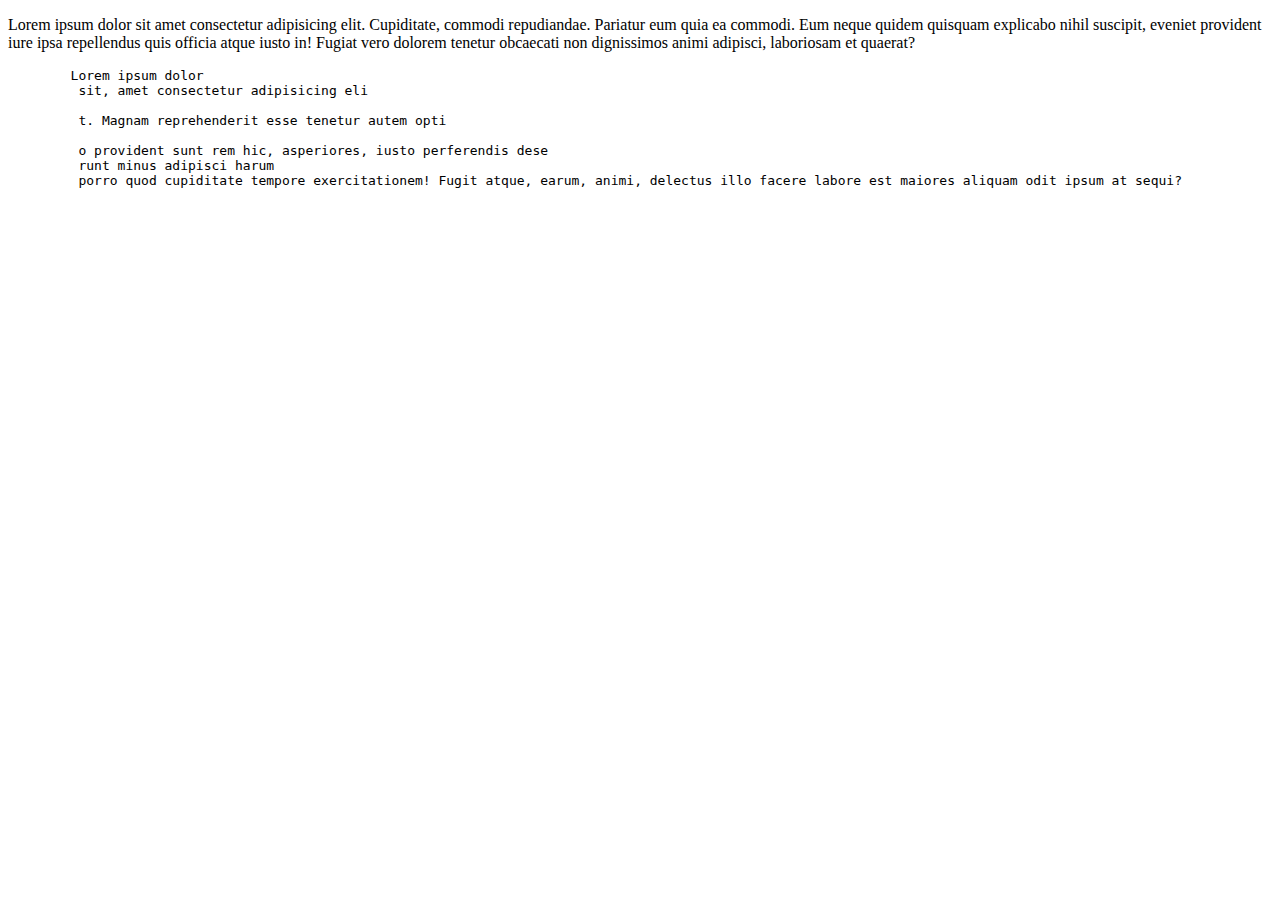
<file: dfff.html>
<!DOCTYPE html>
<html lang="en">

<head>
    <meta charset="UTF-8">
    <meta name="viewport" content="width=device-width, initial-scale=1.0">
    <title>Document</title>
</head>

<body>
    <p>
        Lorem ipsum dolor sit amet consectetur adipisicing elit. Cupiditate, commodi repudiandae. Pariatur eum quia ea
        commodi. Eum neque quidem quisquam explicabo nihil suscipit, eveniet provident iure ipsa repellendus quis
        officia atque iusto in! Fugiat vero dolorem tenetur obcaecati non dignissimos animi adipisci, laboriosam et
        quaerat?
    </p>

    <pre>
        Lorem ipsum dolor
         sit, amet consectetur adipisicing eli
         
         t. Magnam reprehenderit esse tenetur autem opti
         
         o provident sunt rem hic, asperiores, iusto perferendis dese
         runt minus adipisci harum
         porro quod cupiditate tempore exercitationem! Fugit atque, earum, animi, delectus illo facere labore est maiores aliquam odit ipsum at sequi?</pre>
</body>

</html>
</file>
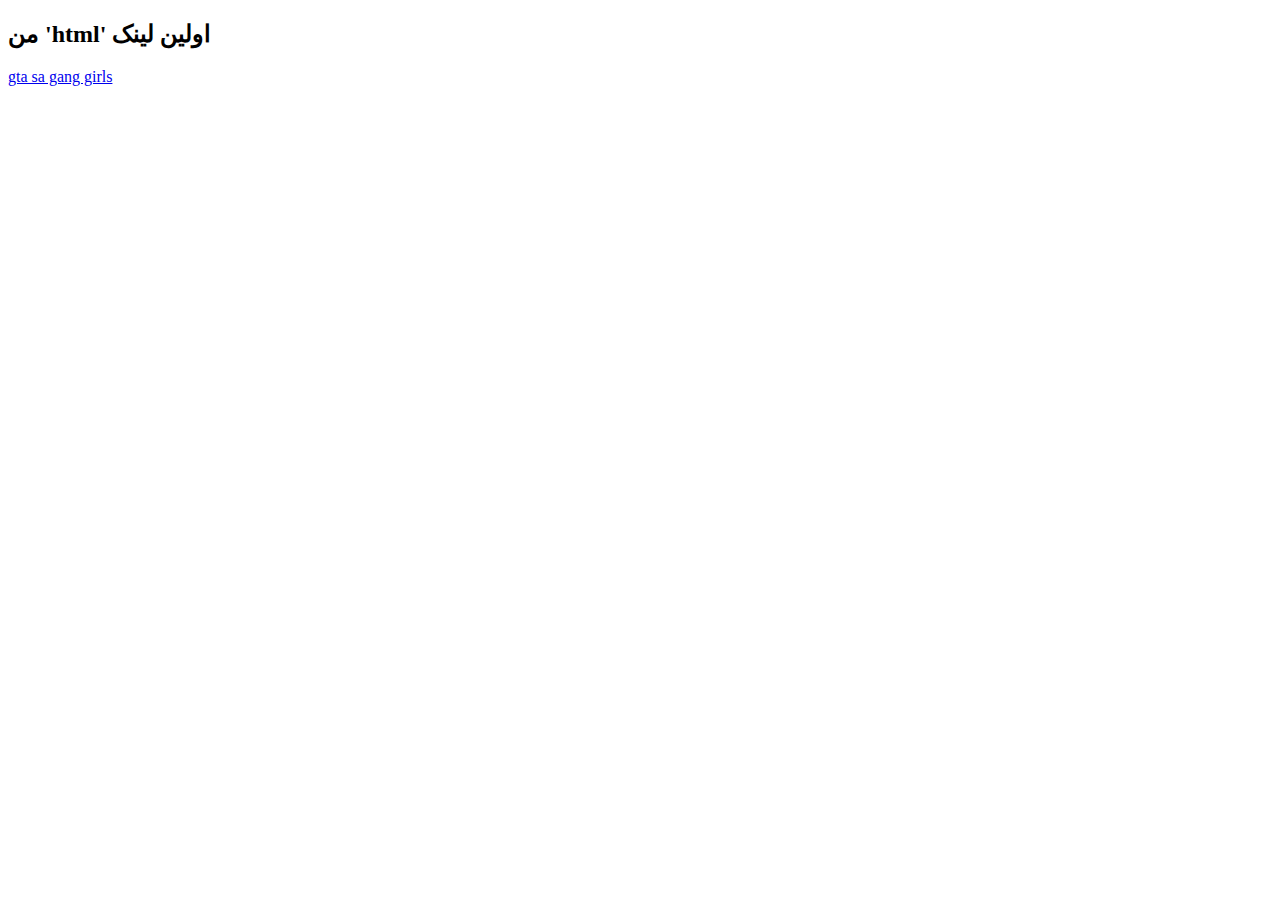
<file: first.html>
<!DOCTYPE html>


<html lang="en">
<head>
    <meta charset="UTF-8">
    <meta name="viewport" content="width=, initial-scale=1.0">
    <title>my link</title>
</head>
<body>
   
<h2>من 'html' اولین لینک 

</h2>

<a href="https://libertycity.net/files/gta-san-andreas/207612-gang-girls-for-grove-ballas-and-vagos.html"> gta sa gang girls</a>

</body>


</html>
</file>
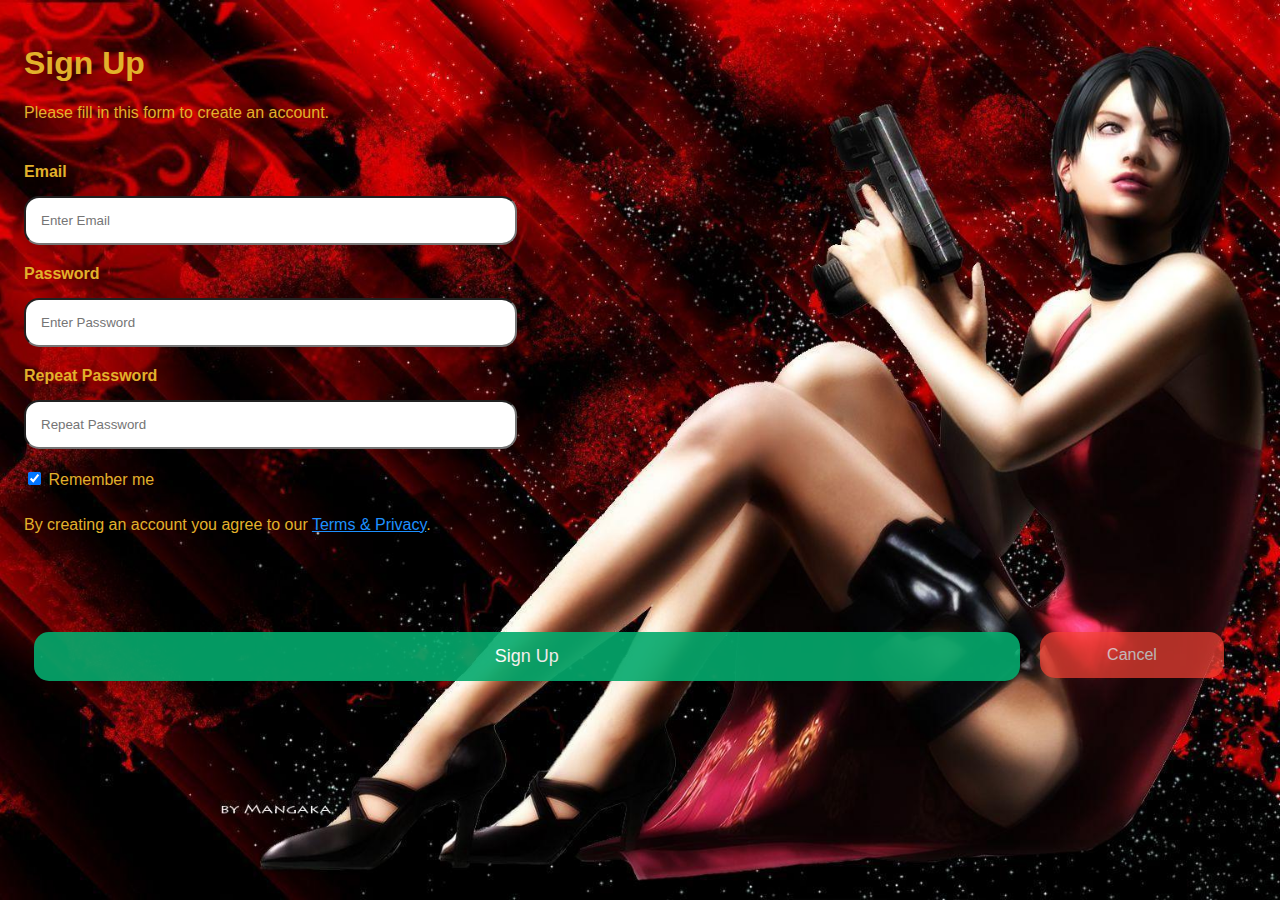
<file: form.html>
<!DOCTYPE html>
<html lang="en">
<head>
    <meta charset="UTF-8">
    <meta name="viewport" content="width=device-width, initial-scale=1.0">
    <title>form</title>
<style>






b {

   color:rgb(226, 177, 43);
}

* {box-sizing: border-box}

/* Full-width input fields */
  input[type=text], input[type=password] {
  width: 40%;
  padding: 15px;
  margin: 15px 0 20px 0;
  display:inline-block;
  border-radius:15px;
  background: #ffffff;
  
}

input[type=text]:focus, input[type=password]:focus {
  background-color:#dfdfdf ;
  outline: none;
}

hr {
  border: none;
  margin-bottom: 25px;
}

/* Set a style for all buttons */
button {
  background-color: #04AA6D;
  color: rgb(255, 255, 255);
  height: 100%;
  margin: 10px 0px;
  border: none;
  cursor: pointer;
  width: 100%;
  opacity: 0.9;
  border-radius: 15px;
  font-family: Verdana, Geneva, Tahoma, sans-serif;
 
}

button:hover {
  opacity:1;
}

/* Extra styles for the cancel button */
.cancelbtn {
  padding: 14px 20px;
  background-color: #f44336;
  width: 15%;
  opacity: 0.7;
  font-size: medium;
}


/* Extra styles for the signup button */
.signupbtn {
  padding: 14px 20px;
  background-color: #04AA6D;
  width:80%;
  font-size: large;
}


/* Float cancel and signup buttons and add an equal width */
.cancelbtn, .signupbtn {
  float: left;
  margin: 10px; 
}

/* Add padding to container elements */
.container {
  padding: 16px;
}

/* Clear floats */
.clearfix::after {
  content: "";
  clear: both;
  display: table;
}

/* Change styles for cancel button and signup button on extra small screens */
@media screen and (max-width: 300px) {
  .cancelbtn, .signupbtn {
    width: 100%;
  }
}
    
    /*background*/
    body{
        background-image: url(aida.jpg);
        
        background-attachment: fixed;
        background-size: cover;
        background-color: black;
        background-repeat: no-repeat;
        font-family: Verdana, Geneva, Tahoma, sans-serif;
        background-position: right;
      
        
        
    }

</style>



</head>
<body>
    <form action="action_page.php">
        <div class="container">
          <h1 style="color: rgb(226, 177, 43);">Sign Up</h1>
          <p style="color: rgb(226, 177, 43);">Please fill in this form to create an account.</p>
          <hr>
      
          <label for="email"><b>Email</b></label></br>
          <input type="text" placeholder="Enter Email" name="email" required></br>
      
          <label for="psw"><b>Password</b></label></br>
          <input type="password" placeholder="Enter Password" name="psw" required></br>
      
          <label for="psw-repeat"><b>Repeat Password</b></label></br>
          <input type="password" placeholder="Repeat Password" name="psw-repeat" required></br>
      
          <label style="color:rgb(226, 177, 43)">
            <input type="checkbox" checked="checked" name="remember" style="margin-bottom:15px"> Remember me </br>
          </label>
      
          <p style="color:rgb(226, 177, 43) ;">By creating an account you agree to our <a href="#" style="color:dodgerblue">Terms & Privacy</a>.</p></br>
        </br>
      </br>
    </br>
  
          <div class="clearfix">
          <button type="submit" class="signupbtn">Sign Up</button>
          <button type="button" class="cancelbtn">Cancel</button>
          </div>
        </div>
      </form>
</body>
</html>
</file>
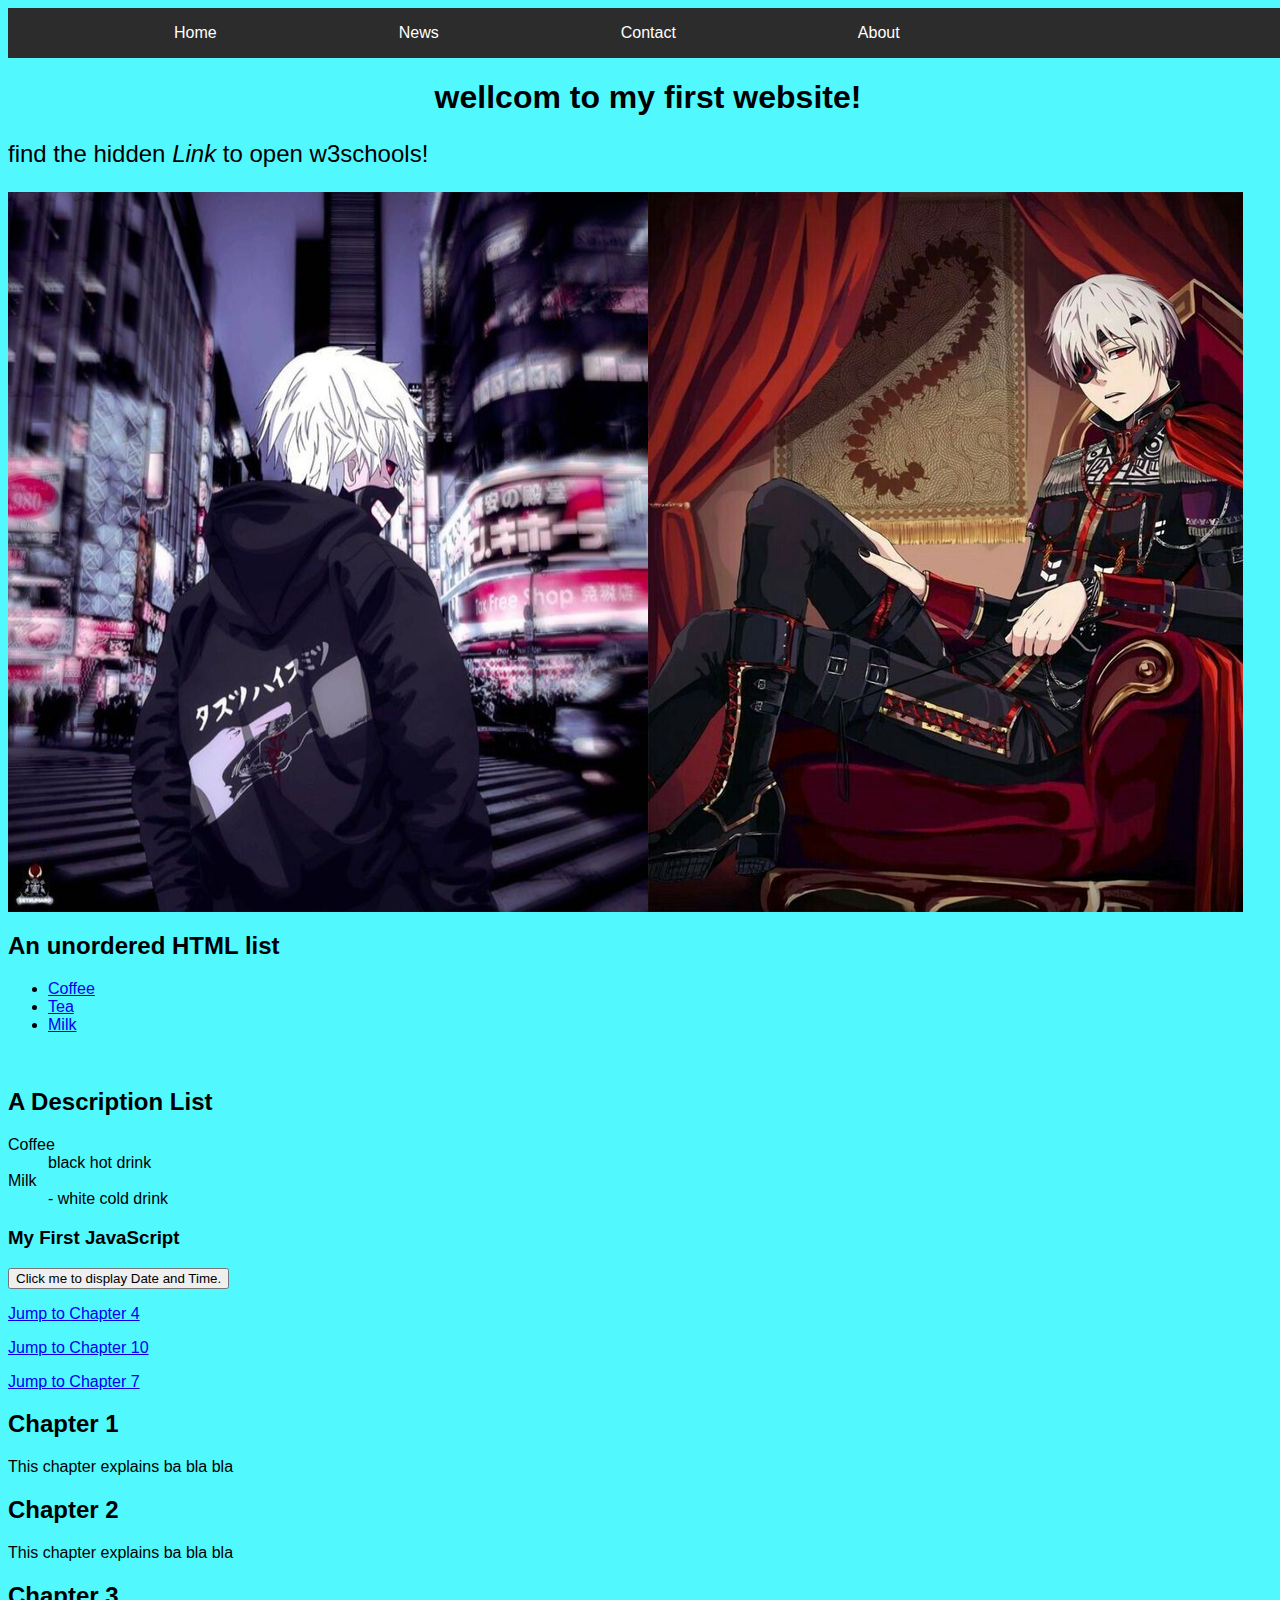
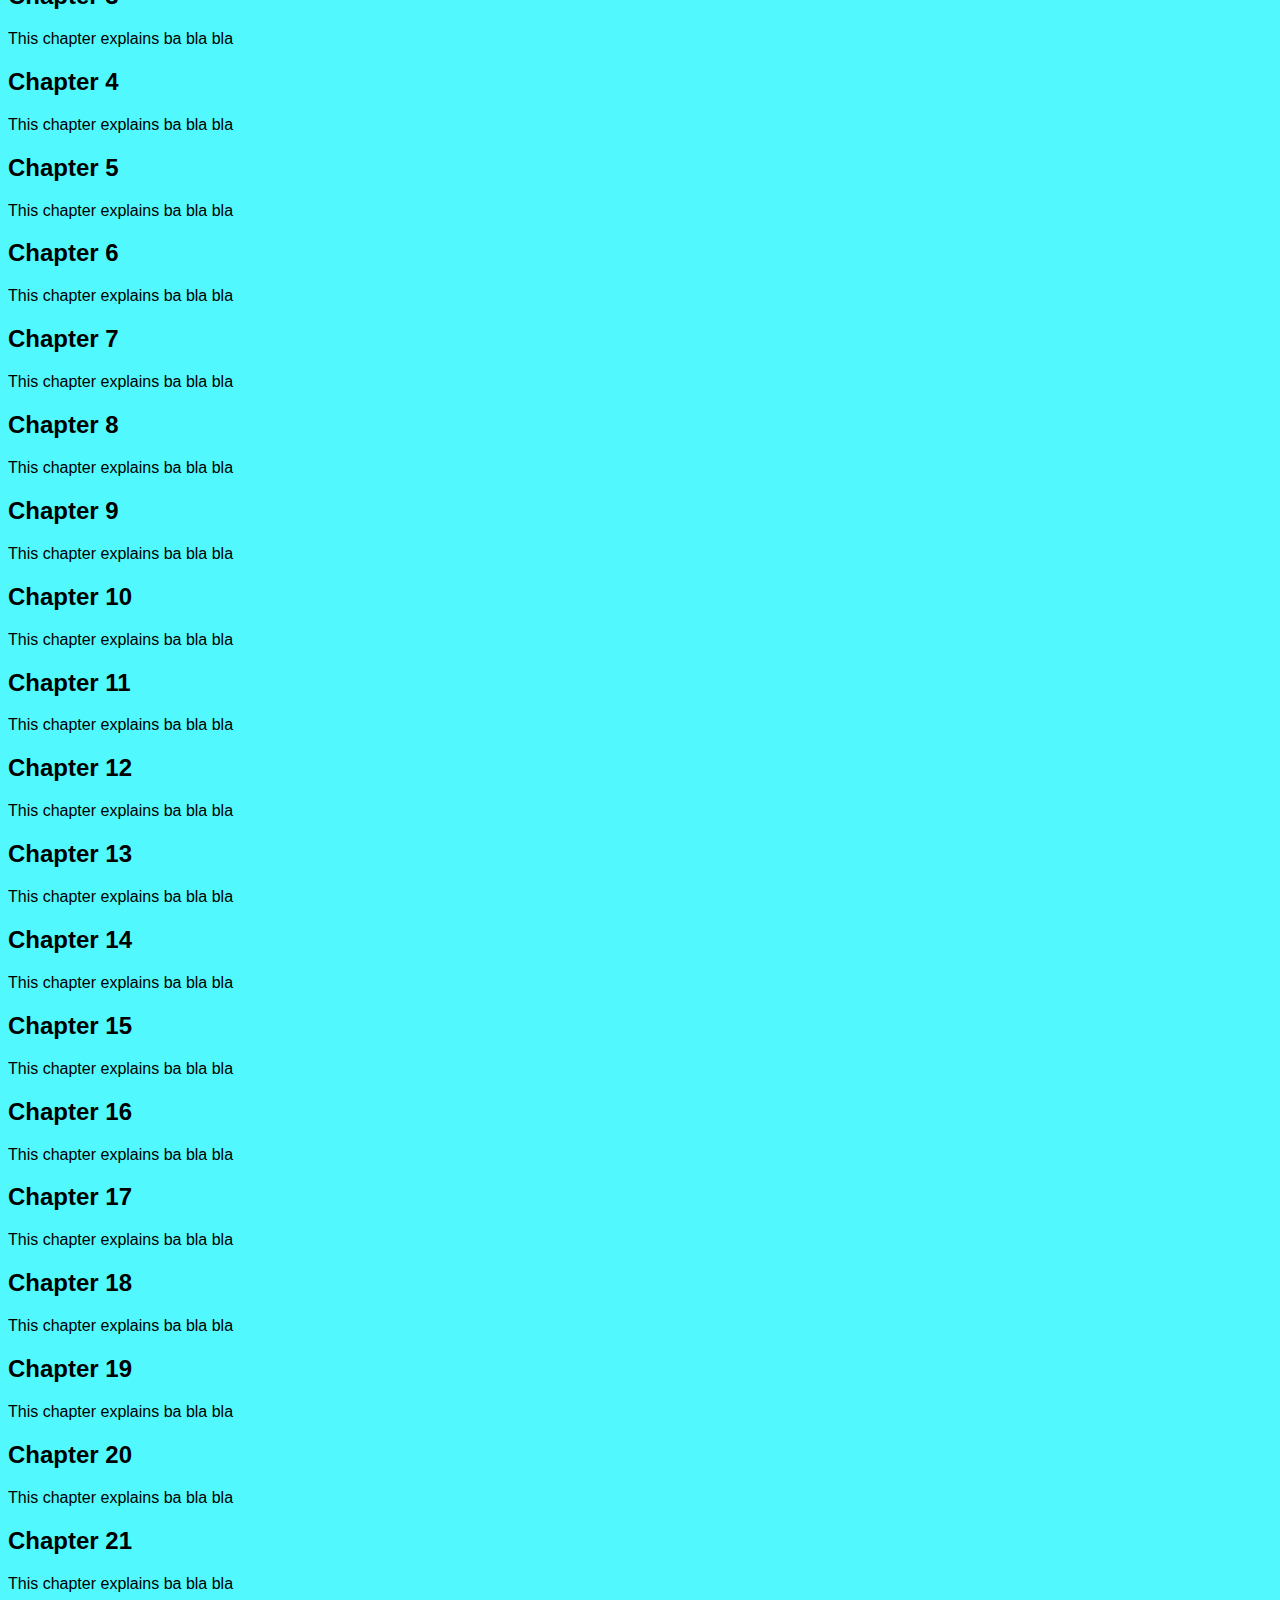
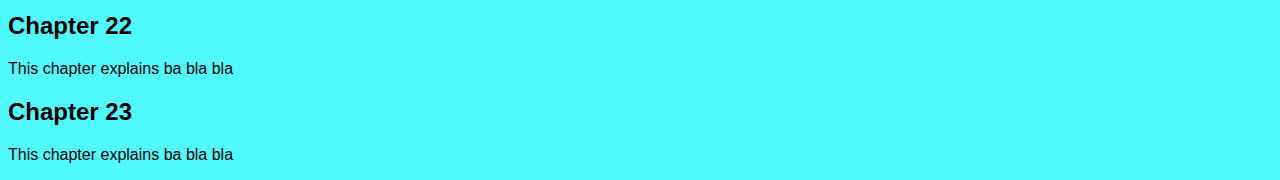
<file: my project copy.html>
<html lang="en">
<head>
    <meta charset="UTF-8">
    <meta name="viewport" content="width=device-width, initial-scale=1.0">
    <title>map</title>
    <link rel="icon" type="image/jpg" href="kaneki.png">
    <style>
  
  
  div.img1 {
    position:static;
    display: flex;
    width: 100%;
    
  }



    </style>
    
    
    
    <style>
    
    body{background-color: #51f9ff;
    width: 100%;
    font-family: Verdana, Geneva, Tahoma, sans-serif;

    }
    


</style>
<style>
 
 
div.menu ul {
    list-style-type: none;
    margin: 0;
    padding: 0;
    overflow: hidden;
    background-color: #2c2c2c;
    
  }
  
 div.menu li {
   display: flex;
   float: left;
   margin-left: 150px;
  
  }
  
  div.menu li a {
    display: block;
    color: white;
    text-align: center;
    padding: 16px;
    text-decoration: none;
  }
  
 div.menu li a:hover {
    background-color: #000000;
  }
  </style>

</head>
<body>
  <div class="menu">
  <ul>
    <li><a href="#home">Home</a></li>
    <li><a href="#news">News</a></li>
    <li><a href="#contact">Contact</a></li>
    <li><a href="#about">About</a></li>
  </ul>
</div>
    
    <h1 style="text-align: center;">wellcom to my first website!</h1>


    <p style="font-size: x-large;">find the hidden <i>Link</i> to open w3schools!</p>
    <div class="img1">
 <img src="kaneki2.jpg" usemap="#test"> 
 <img src="kaneki3.jpeg">
<map name="test">
    
    <area shape="circle" coords="326,204,44" alt="face" href="https://www.w3schools.com" target="_blank">
</map>
</div>




       <h2>An unordered HTML list</h2>

      
       <ul>
         <li><a href="https://www.google.com/url?sa=i&url=https%3A%2F%2Fwww.royalcupcoffee.com%2Fblog%2Farticles%2Fselecting-right-coffee-every-time-day&psig=AOvVaw0pmH57cVnsAXK-J_-IgHLH&ust=1728426831288000&source=images&cd=vfe&opi=89978449&ved=0CBAQjRxqFwoTCNjZ1eyp_YgDFQAAAAAdAAAAABAE">Coffee</a> </li> 
         <li><a href="https://www.google.com/url?sa=i&url=https%3A%2F%2Fwww.aicr.org%2Fcancer-prevention%2Frecipes%2Fcinnamon-green-tea%2F&psig=AOvVaw16bbFLy6CA2mZNI_BCvJ8q&ust=1728427029304000&source=images&cd=vfe&opi=89978449&ved=0CBAQjRxqFwoTCNCf5cqq_YgDFQAAAAAdAAAAABAE">Tea</a></li>
         <li><a href="https://www.google.com/url?sa=i&url=https%3A%2F%2Fwww.britannica.com%2Ftopic%2Fmilk&psig=AOvVaw0AF3xjEzUc2Qvyh2cNUni7&ust=1728427111086000&source=images&cd=vfe&opi=89978449&ved=0CBAQjRxqFwoTCPik2fGq_YgDFQAAAAAdAAAAABAE">Milk</a></li> 
       </ul>  
      </br>
      
        
       <h2>A Description List</h2>

       <dl>
         <dt>Coffee</dt>
         <dd>black hot drink</dd>
         <dt>Milk</dt>
         <dd>- white cold drink</dd>
       </dl>
       <h3>My First JavaScript</h3>

       <button type="button"
       onclick="document.getElementById('demo').innerHTML = Date()">
       Click me to display Date and Time.</button>
       <p id="demo"></p>

       <p><a href="#C4">Jump to Chapter 4</a></p>
       <p><a href="#C10">Jump to Chapter 10</a></p>
       <p><a href="#C7">Jump to Chapter 7</a></p>

       <h2>Chapter 1</h2>
       <p>This chapter explains ba bla bla</p>
       
       <h2>Chapter 2</h2>
       <p>This chapter explains ba bla bla</p>
       
       <h2>Chapter 3</h2>
       <p>This chapter explains ba bla bla</p>
       
       <h2 id="C4">Chapter 4</h2>
       <p>This chapter explains ba bla bla</p>
       
       <h2>Chapter 5</h2>
       <p>This chapter explains ba bla bla</p>
       
       <h2>Chapter 6</h2>
       <p>This chapter explains ba bla bla</p>
       
       <h2 id="C7">Chapter 7</h2>
       <p>This chapter explains ba bla bla</p>
       
       <h2>Chapter 8</h2>
       <p>This chapter explains ba bla bla</p>
       
       <h2>Chapter 9</h2>
       <p>This chapter explains ba bla bla</p>
       
       <h2 id="C10">Chapter 10</h2>
       <p>This chapter explains ba bla bla</p>
       
       <h2>Chapter 11</h2>
       <p>This chapter explains ba bla bla</p>
       
       <h2>Chapter 12</h2>
       <p>This chapter explains ba bla bla</p>
       
       <h2>Chapter 13</h2>
       <p>This chapter explains ba bla bla</p>
       
       <h2>Chapter 14</h2>
       <p>This chapter explains ba bla bla</p>
       
       <h2>Chapter 15</h2>
       <p>This chapter explains ba bla bla</p>
       
       <h2>Chapter 16</h2>
       <p>This chapter explains ba bla bla</p>
       
       <h2>Chapter 17</h2>
       <p>This chapter explains ba bla bla</p>
       
       <h2>Chapter 18</h2>
       <p>This chapter explains ba bla bla</p>
       
       <h2>Chapter 19</h2>
       <p>This chapter explains ba bla bla</p>
       
       <h2>Chapter 20</h2>
       <p>This chapter explains ba bla bla</p>
       
       <h2>Chapter 21</h2>
       <p>This chapter explains ba bla bla</p>
       
       <h2>Chapter 22</h2>
       <p>This chapter explains ba bla bla</p>
       
       <h2>Chapter 23</h2>
       <p>This chapter explains ba bla bla</p>

</body>
</html>
</file>
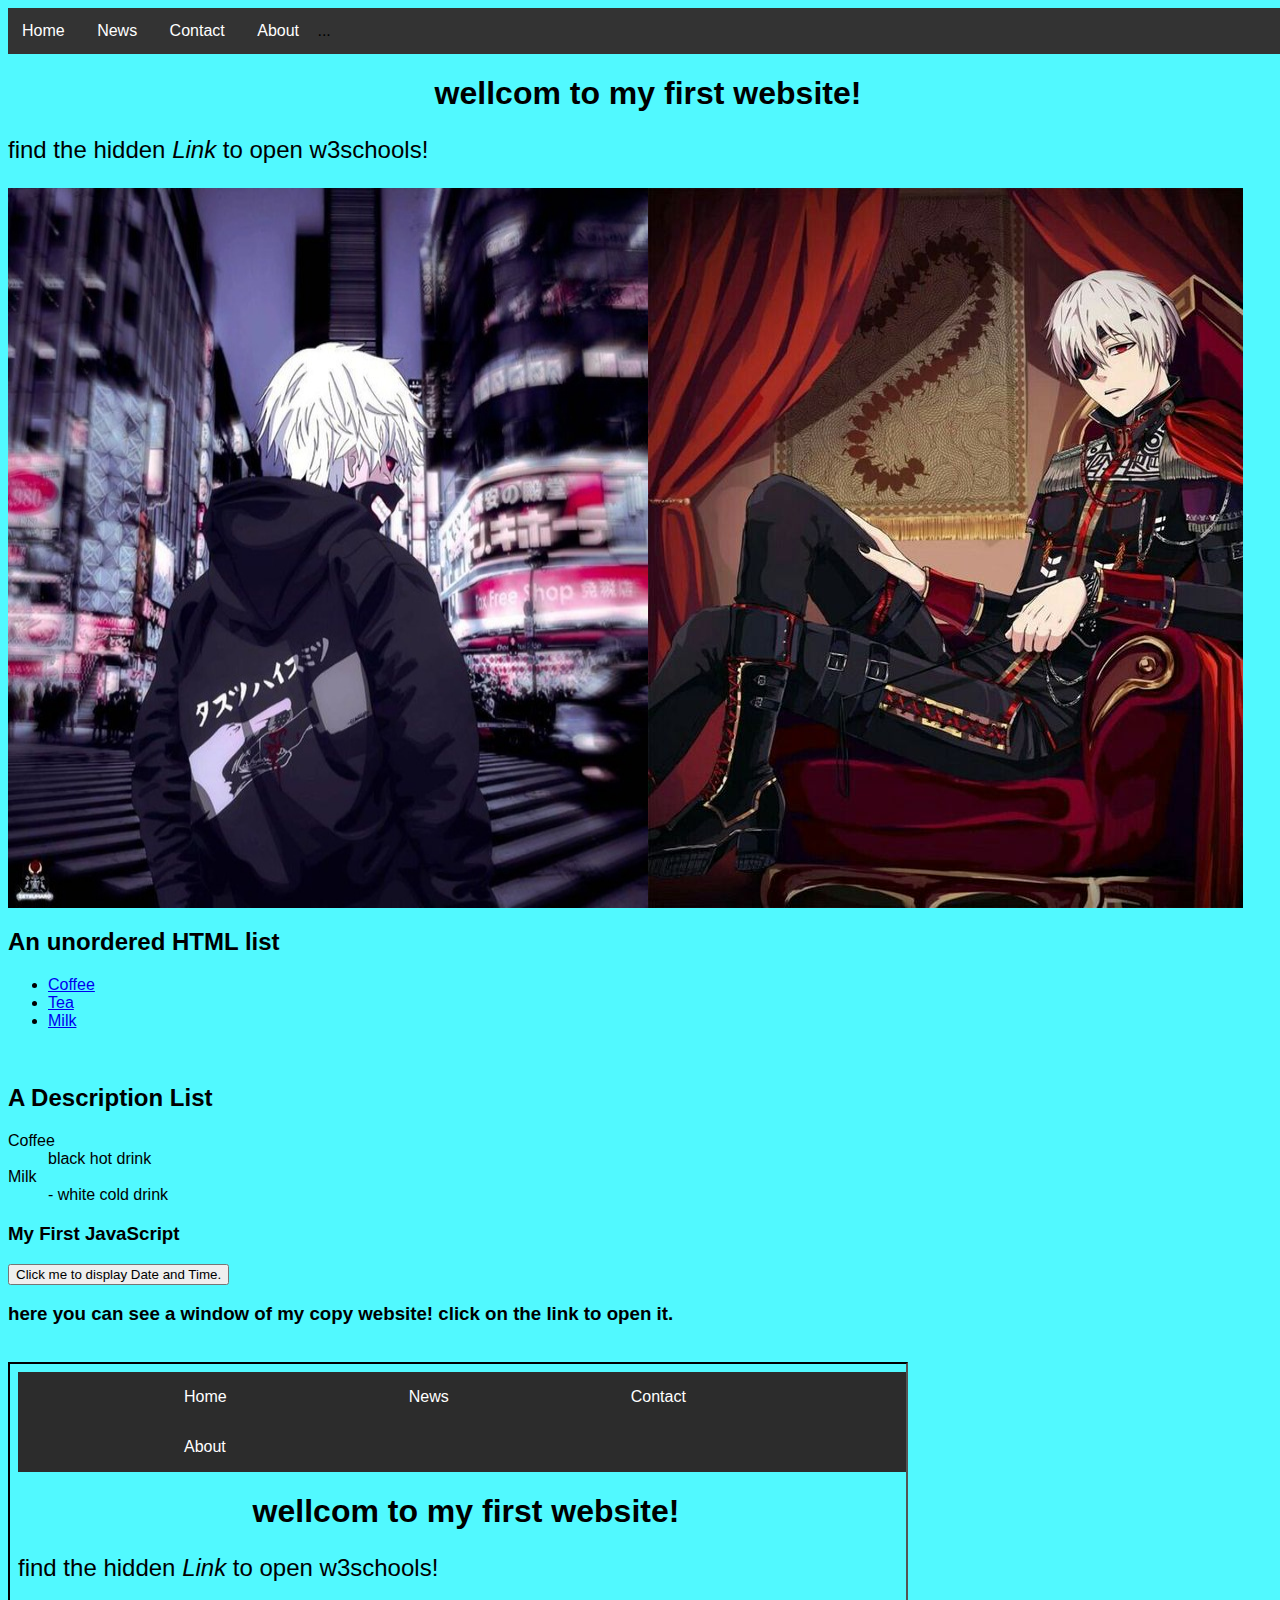
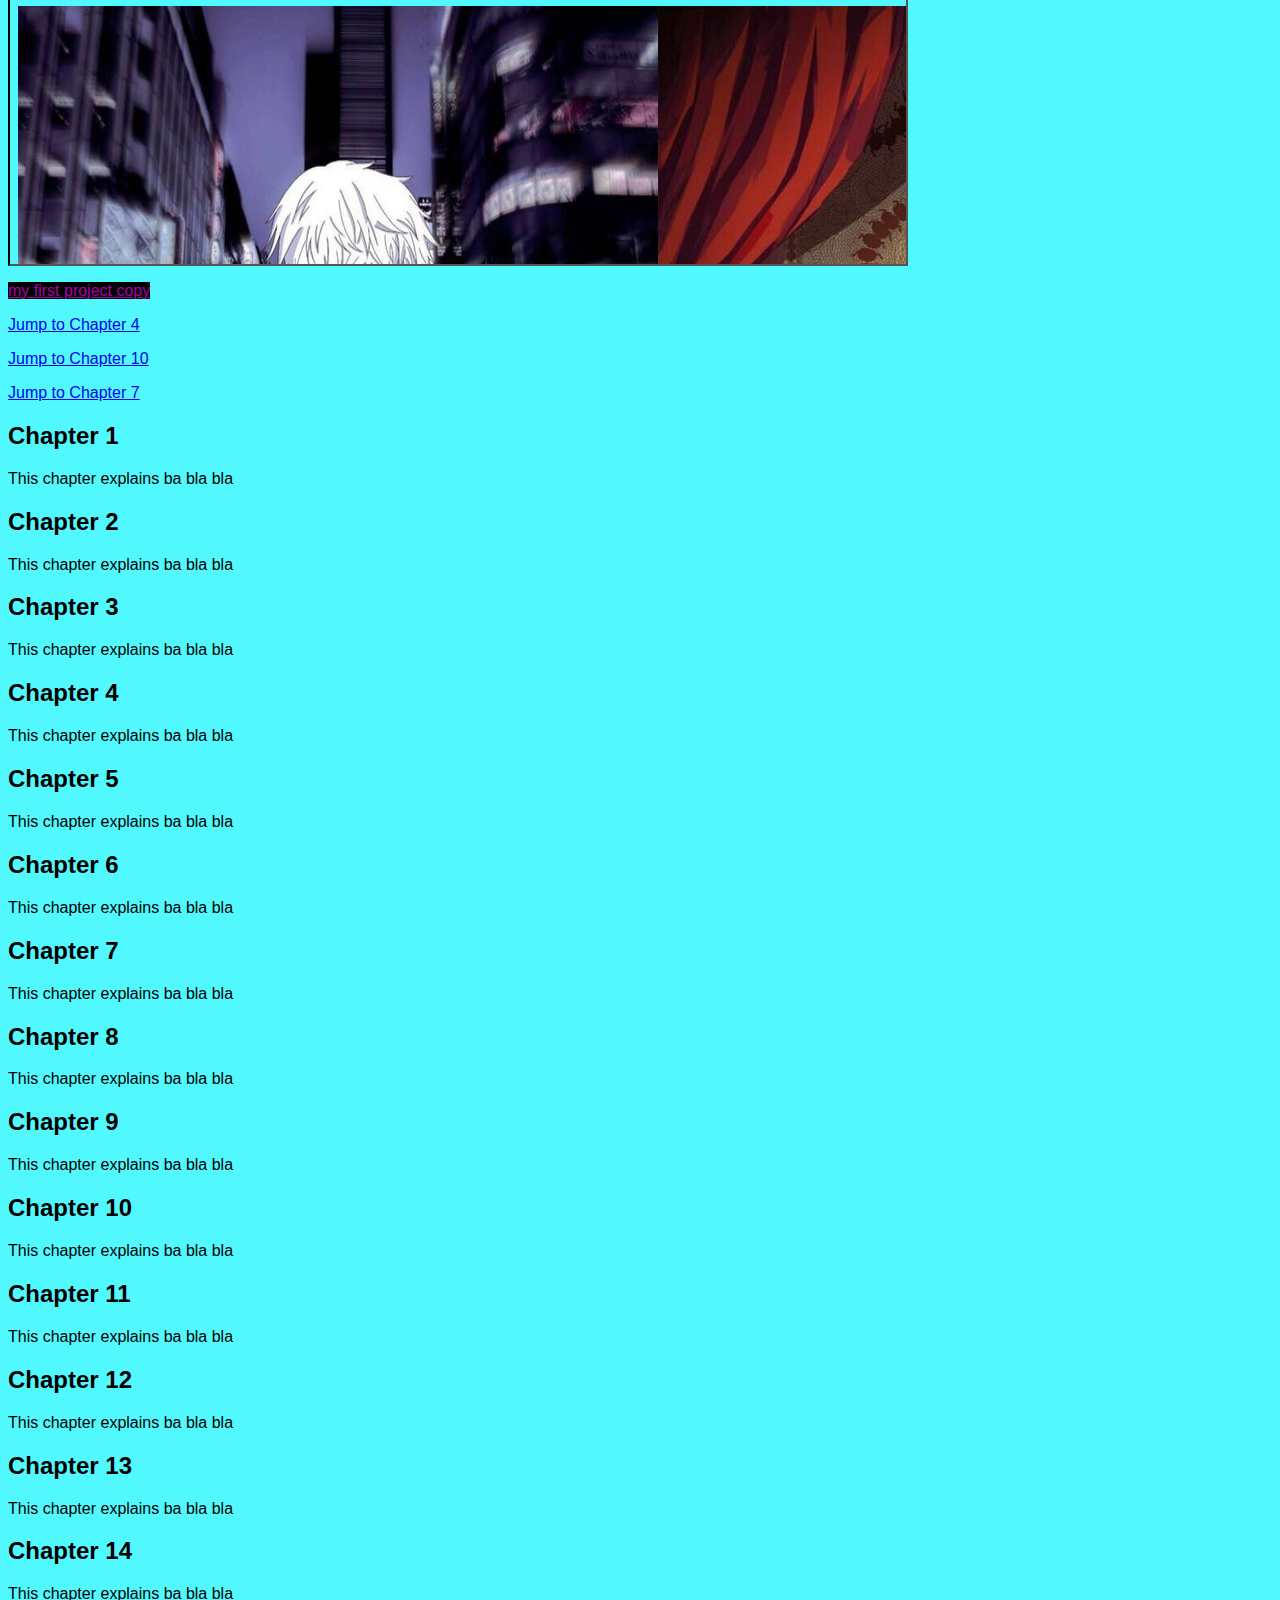
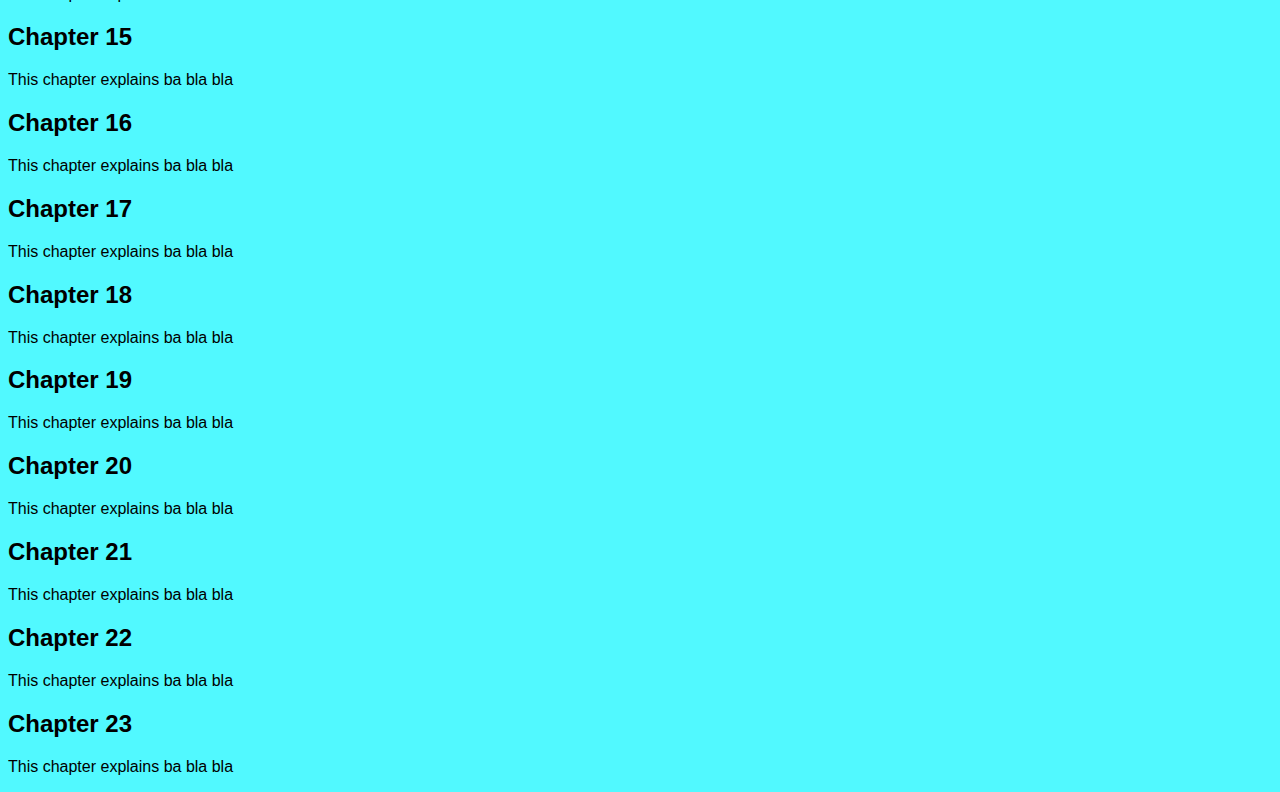
<file: my project.html>
<html lang="en">
<head>
    <meta charset="UTF-8">
    <meta name="viewport" content="width=device-width, initial-scale=1.0">
    <title>map</title>
    <link rel="icon" type="image/jpg" href="/kaneki.png">
    <style>
  
  
  div.img1 {
    position:static;
    display: flex;
    width: 100%;
    
  }



    </style>
    
    
    
    <style>
    
    body{background-color: #51f9ff;
    width: 100%;
    font-family: Verdana, Geneva, Tahoma, sans-serif;

    }
    


</style>

<style>

div.scrollmenu {
  background-color: #333;
  overflow: auto;
  white-space: nowrap;
}

div.scrollmenu a {
  display: inline-block;
  color: white;
  text-align: center;
  padding: 14px;
  text-decoration: none;
}

div.scrollmenu a:hover {
  background-color: #777;
}





    </style>
</head>
<body>
  
  <div class="scrollmenu">
    <a href="#home">Home</a>
    <a href="#news">News</a>
    <a href="#contact">Contact</a>
    <a href="#about">About</a>
    ...
  </div>
  
    
    <h1 style="text-align: center;">wellcom to my first website!</h1>


    <p style="font-size: x-large;">find the hidden <i>Link</i> to open w3schools!</p>
    <div class="img1">
 <img src="/kaneki2.jpg" usemap="#test"> 
 <img src="/kaneki3.jpeg">
<map name="test">
    
    <area shape="circle" coords="326,204,44" alt="face" href="https://www.w3schools.com" target="_blank">
</map>
</div>




       <h2>An unordered HTML list</h2>

      
       <ul>
         <li><a href="https://www.google.com/url?sa=i&url=https%3A%2F%2Fwww.royalcupcoffee.com%2Fblog%2Farticles%2Fselecting-right-coffee-every-time-day&psig=AOvVaw0pmH57cVnsAXK-J_-IgHLH&ust=1728426831288000&source=images&cd=vfe&opi=89978449&ved=0CBAQjRxqFwoTCNjZ1eyp_YgDFQAAAAAdAAAAABAE">Coffee</a> </li> 
         <li><a href="https://www.google.com/url?sa=i&url=https%3A%2F%2Fwww.aicr.org%2Fcancer-prevention%2Frecipes%2Fcinnamon-green-tea%2F&psig=AOvVaw16bbFLy6CA2mZNI_BCvJ8q&ust=1728427029304000&source=images&cd=vfe&opi=89978449&ved=0CBAQjRxqFwoTCNCf5cqq_YgDFQAAAAAdAAAAABAE">Tea</a></li>
         <li><a href="https://www.google.com/url?sa=i&url=https%3A%2F%2Fwww.britannica.com%2Ftopic%2Fmilk&psig=AOvVaw0AF3xjEzUc2Qvyh2cNUni7&ust=1728427111086000&source=images&cd=vfe&opi=89978449&ved=0CBAQjRxqFwoTCPik2fGq_YgDFQAAAAAdAAAAABAE">Milk</a></li> 
       </ul>  
      </br>
      
        
       <h2>A Description List</h2>

       <dl>
         <dt>Coffee</dt>
         <dd>black hot drink</dd>
         <dt>Milk</dt>
         <dd>- white cold drink</dd>
       </dl>
       <h3>My First JavaScript</h3>

       <button type="button"
       onclick="document.getElementById('demo').innerHTML = Date()">
       Click me to display Date and Time.</button>
       <p id="demo"></p>

<h3>here you can see a window of my copy website! click on the link to open it.</h3>
 </br>
 

<iframe src="my project copy.html" name="iframe_a" title="copy website" style="border-color: black;" frameborder="10px"  height="500px" width="70%"></iframe>

<p> <a style="color: rgb(170, 0, 170); background-color: black;" href="my project copy.html" target="blank">my first project copy</a></p>




       <p><a href="#C4">Jump to Chapter 4</a></p>
       <p><a href="#C10">Jump to Chapter 10</a></p>
       <p><a href="#C7">Jump to Chapter 7</a></p>

       <h2>Chapter 1</h2>
       <p>This chapter explains ba bla bla</p>
       
       <h2>Chapter 2</h2>
       <p>This chapter explains ba bla bla</p>
       
       <h2>Chapter 3</h2>
       <p>This chapter explains ba bla bla</p>
       
       <h2 id="C4">Chapter 4</h2>
       <p>This chapter explains ba bla bla</p>
       
       <h2>Chapter 5</h2>
       <p>This chapter explains ba bla bla</p>
       
       <h2>Chapter 6</h2>
       <p>This chapter explains ba bla bla</p>
       
       <h2 id="C7">Chapter 7</h2>
       <p>This chapter explains ba bla bla</p>
       
       <h2>Chapter 8</h2>
       <p>This chapter explains ba bla bla</p>
       
       <h2>Chapter 9</h2>
       <p>This chapter explains ba bla bla</p>
       
       <h2 id="C10">Chapter 10</h2>
       <p>This chapter explains ba bla bla</p>
       
       <h2>Chapter 11</h2>
       <p>This chapter explains ba bla bla</p>
       
       <h2>Chapter 12</h2>
       <p>This chapter explains ba bla bla</p>
       
       <h2>Chapter 13</h2>
       <p>This chapter explains ba bla bla</p>
       
       <h2>Chapter 14</h2>
       <p>This chapter explains ba bla bla</p>
       
       <h2>Chapter 15</h2>
       <p>This chapter explains ba bla bla</p>
       
       <h2>Chapter 16</h2>
       <p>This chapter explains ba bla bla</p>
       
       <h2>Chapter 17</h2>
       <p>This chapter explains ba bla bla</p>
       
       <h2>Chapter 18</h2>
       <p>This chapter explains ba bla bla</p>
       
       <h2>Chapter 19</h2>
       <p>This chapter explains ba bla bla</p>
       
       <h2>Chapter 20</h2>
       <p>This chapter explains ba bla bla</p>
       
       <h2>Chapter 21</h2>
       <p>This chapter explains ba bla bla</p>
       
       <h2>Chapter 22</h2>
       <p>This chapter explains ba bla bla</p>
       
       <h2>Chapter 23</h2>
       <p>This chapter explains ba bla bla</p>

</body>
</html>
</file>
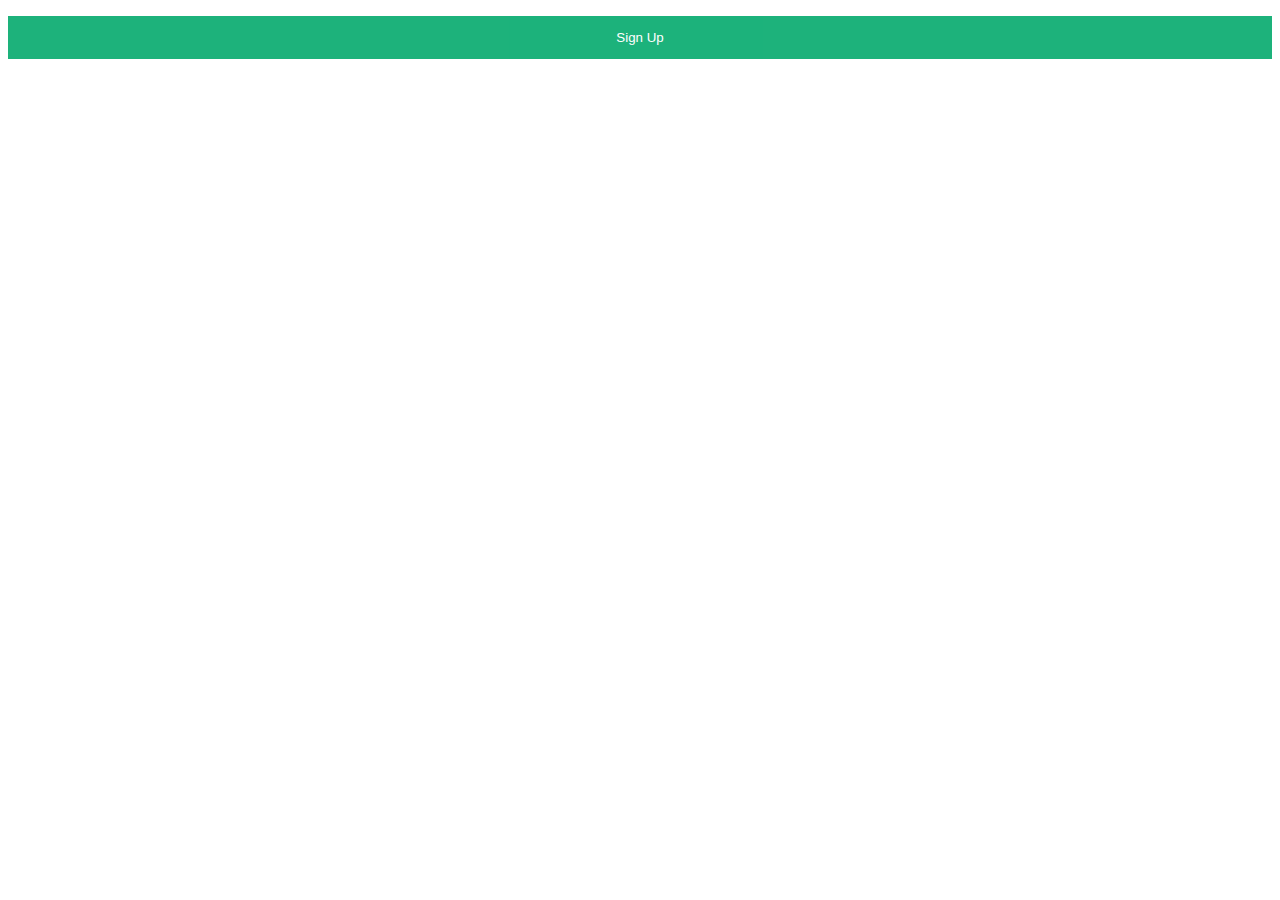
<file: ready form.html>
<!DOCTYPE html>
<html lang="en">
<head>
    <meta charset="UTF-8">
    <meta name="viewport" content="width=device-width, initial-scale=1.0">
    <title>ready form</title>
   
   <style>
   
   * {box-sizing: border-box}
/* Full-width input fields */
  input[type=text], input[type=password] {
  width: 100%;
  padding: 15px;
  margin: 5px 0 22px 0;
  display: inline-block;
  border: none;
  background: #f1f1f1;
}

/* Add a background color when the inputs get focus */
input[type=text]:focus, input[type=password]:focus {
  background-color: #ddd;
  outline: none;
}

/* Set a style for all buttons */
button {
  background-color: #04AA6D;
  color: white;
  padding: 14px 20px;
  margin: 8px 0;
  border: none;
  cursor: pointer;
  width: 100%;
  opacity: 0.9;
}

button:hover {
  opacity:1;
}

/* Extra styles for the cancel button */
.cancelbtn {
  padding: 14px 20px;
  background-color: #f44336;
}

/* Float cancel and signup buttons and add an equal width */
.cancelbtn, .signupbtn {
  float: left;
  width: 50%;
}

/* Add padding to container elements */
.container {
  padding: 16px;
}

/* The Modal (background) */
.modal {
  display: none; /* Hidden by default */
  position: fixed; /* Stay in place */
  z-index: 1; /* Sit on top */
  left: 0;
  top: 0;
  width: 100%; /* Full width */
  height: 100%; /* Full height */
  overflow: auto; /* Enable scroll if needed */
  background-color: #474e5d;
  padding-top: 50px;
}

/* Modal Content/Box */
.modal-content {
  background-color: #fefefe;
  margin: 5% auto 15% auto; /* 5% from the top, 15% from the bottom and centered */
  border: 1px solid #888;
  width: 80%; /* Could be more or less, depending on screen size */
}

/* Style the horizontal ruler */
hr {
  border: 1px solid #f1f1f1;
  margin-bottom: 25px;
}

/* The Close Button (x) */
.close {
  position: absolute;
  right: 35px;
  top: 15px;
  font-size: 40px;
  font-weight: bold;
  color: #f1f1f1;
}

.close:hover,
.close:focus {
  color: #f44336;
  cursor: pointer;
}

/* Clear floats */
.clearfix::after {
  content: "";
  clear: both;
  display: table;
}

/* Change styles for cancel button and signup button on extra small screens */
@media screen and (max-width: 300px) {
  .cancelbtn, .signupbtn {
    width: 100%;
  }
}
</style>

</head>
<body>
    <!-- Button to open the modal -->
<button onclick="document.getElementById('id01').style.display='block'">Sign Up</button>

<!-- The Modal (contains the Sign Up form) -->
<div id="id01" class="modal">
  <span onclick="document.getElementById('id01').style.display='none'" class="close" title="Close Modal">times;</span>
  <form class="modal-content" action="/action_page.php">
    <div class="container">
      <h1>Sign Up</h1>
      <p>Please fill in this form to create an account.</p>
      <hr>
      <label for="email"><b>Email</b></label>
      <input type="text" placeholder="Enter Email" name="email" required>

      <label for="psw"><b>Password</b></label>
      <input type="password" placeholder="Enter Password" name="psw" required>

      <label for="psw-repeat"><b>Repeat Password</b></label>
      <input type="password" placeholder="Repeat Password" name="psw-repeat" required>

      <label>
        <input type="checkbox" checked="checked" name="remember" style="margin-bottom:15px"> Remember me
      </label>

      <p>By creating an account you agree to our <a href="#" style="color:dodgerblue">Terms & Privacy</a>.</p>

      <div class="clearfix">
        <button type="button" onclick="document.getElementById('id01').style.display='none'" class="cancelbtn">Cancel</button>
        <button type="submit" class="signup">Sign Up</button>
      </div>
    </div>
  </form>
</div>

<script>
    // Get the modal
    var modal = document.getElementById('id01');
    
    // When the user clicks anywhere outside of the modal, close it
    window.onclick = function(event) {
        if (event.target == modal) {
            modal.style.display = "none";
        }
    }
    </script>


</body>
</html>
</file>
